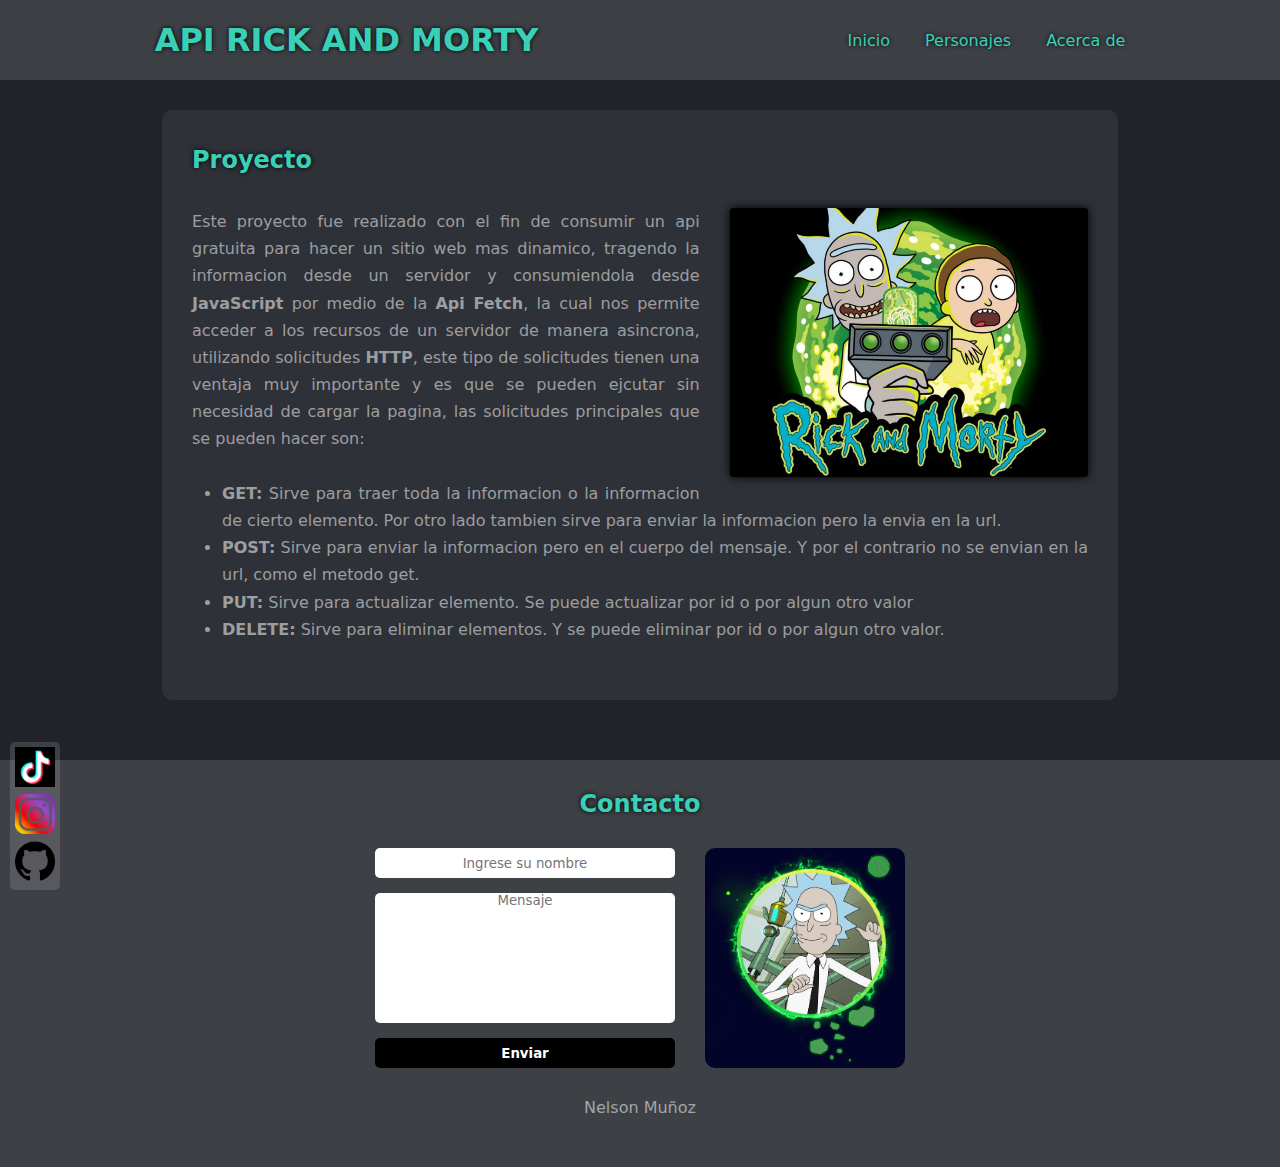
<file: index.html>
<!DOCTYPE html>
<html lang="en">
<head>
    <meta charset="UTF-8">
    <meta http-equiv="X-UA-Compatible" content="IE=edge">
    <meta name="viewport" content="width=device-width, initial-scale=1.0">
    <link rel="icon" href="img/api.png">
    <link rel="stylesheet" href="css/estilos.css">
    <link rel="stylesheet" href="css/style.css">
    <title>Inicio</title>
</head>
<body>
    <main>

        <div class="menu-responsivo inactive">
            <button class="btn-cerrar-menu">
                <img src="img/boton.png" alt="">
            </button>
            <a href="index.html">Inicio</a>
            <a href="./characters.html">Personajes</a>
            <a href="./acerca.html">Acerca de</a>
        </div>

        <div class="contenedor--logos">
            <a href="https://www.tiktok.com/@nelsonmunoz11" target="_blank">
                <img src="img/logo_tiktok.png" alt="Logo-TikTok">
            </a>

            <a href="https://www.instagram.com/nelsonmunoz.11/" target="_blank">
                <img src="img/logo_instagram.png" alt="logo-instagram">
            </a>

            <a href="https://github.com/Ginto11" target="_blank">
                <img src="img/github.png" alt="logo-github">
            </a>
        </div>

        <header class="header">
            <div>
                <h1>API RICK AND MORTY</h1>
            </div>
            <div class="links">
                <a href="index.html">Inicio</a>
                <a href="./characters.html">Personajes</a>
                <a href="./acerca.html">Acerca de</a>
            </div>
            <div class="btn-inactive">
                <button class="icon icon-menu boton-menu"></button>
            </div>
        </header>

        <section class="section">
                
            <div class="contenedor--articulo">
                <h2 class="subtitulo">Proyecto</h2>
                <br>
                <article>
                    <p>
                        <div class="contenedor--imagen">
                            <img src="img/fondo.jpg" alt="">
                        </div>
                        Este proyecto fue realizado con el fin de consumir un api gratuita para hacer un sitio web mas
                        dinamico, tragendo la informacion desde un servidor y consumiendola desde <strong>JavaScript</strong>
                        por medio de la <strong>Api Fetch</strong>, la cual nos permite acceder a los recursos de un servidor de 
                        manera asincrona, utilizando solicitudes <strong>HTTP</strong>, este tipo de solicitudes tienen una ventaja 
                        muy importante y es que se pueden ejcutar sin necesidad de cargar la pagina, las solicitudes principales que se pueden hacer son:
                        
                    </p>
                    <br>
                    <ul>
                        <li>
                            <strong>GET:</strong> Sirve para traer toda la informacion o la informacion de cierto elemento.
                            Por otro lado tambien sirve para enviar la informacion pero la envia en la url.
                        </li>
                        <li>
                            <strong>POST:</strong> Sirve para enviar la informacion pero en el cuerpo del mensaje. Y por el 
                            contrario no se envian en la url, como el metodo get.
                        </li>
                        
                        <li>
                            <strong>PUT:</strong> Sirve para actualizar elemento. Se puede actualizar por id o por algun otro valor

                        </li>
                        <li><strong>DELETE:</strong> Sirve para eliminar elementos. Y se puede eliminar por id o por algun otro valor.</li>
                    </ul>
                    <br>
                    <p>
                        
                    </p>
                    
                </article>
            </div>
        </section>

        <footer class="footer">
            <h2 class="subtitulo">Contacto</h1>
            
            <div class="contenedor--form">
                <form class="form" action="./assets/enviarMensaje.php" method="POST">
                    <input type="text" name="nombre" placeholder="Ingrese su nombre">
                    <textarea name="mensaje" cols="30" rows="10" placeholder="Mensaje"></textarea>
                    <input name="enviar" type="submit" value="Enviar" disabled>
                </form>

                <div class="contenedor--logos-2">
                    <a href="https://www.tiktok.com/@nelsonmunoz11" target="_blank">
                        <img src="img/logo_tiktok.png" alt="Logo-TikTok">
                    </a>
                    <a href="https://www.facebook.com/groups/1339948533119446" target="_blank">
                        <img src="img/logo_facebook.png" alt="logo-facebook">
                    </a>

                    <a href="https://www.instagram.com/nelsonmunoz.11/" target="_blank">
                        <img src="img/logo_instagram.png" alt="logo-instagram">
                    </a>

                    <a href="https://twitter.com/NelsonM78917577" target="_blank">
                        <img src="img/logo_twitter.png" alt="logo-twitter">
                    </a>

                    <a href="https://www.youtube.com/@gustoporlaprogramacion" target="_blank">
                        <img src="img/logo_youtube.png" alt="logo-youtube">
                    </a>

                    <a href="https://github.com/Ginto11" target="_blank">
                        <img src="img/github.png" alt="logo-github">
                    </a>
                </div>

                <div class="contenedor--img">
                    <img src="img/rick.webp" alt="" width="100%">
                </div>
            </div>
            <div class="link-footer">
                <a title="Te gustaria aprender a programar?, Click aqui" href="https://www.youtube.com/@gustoporlaprogramacion" target="_blank">Nelson Muñoz</a>
            </div>
        </footer>
    </main>
    
    <script src="js/script.js"></script>
</body>
</html>
</file>
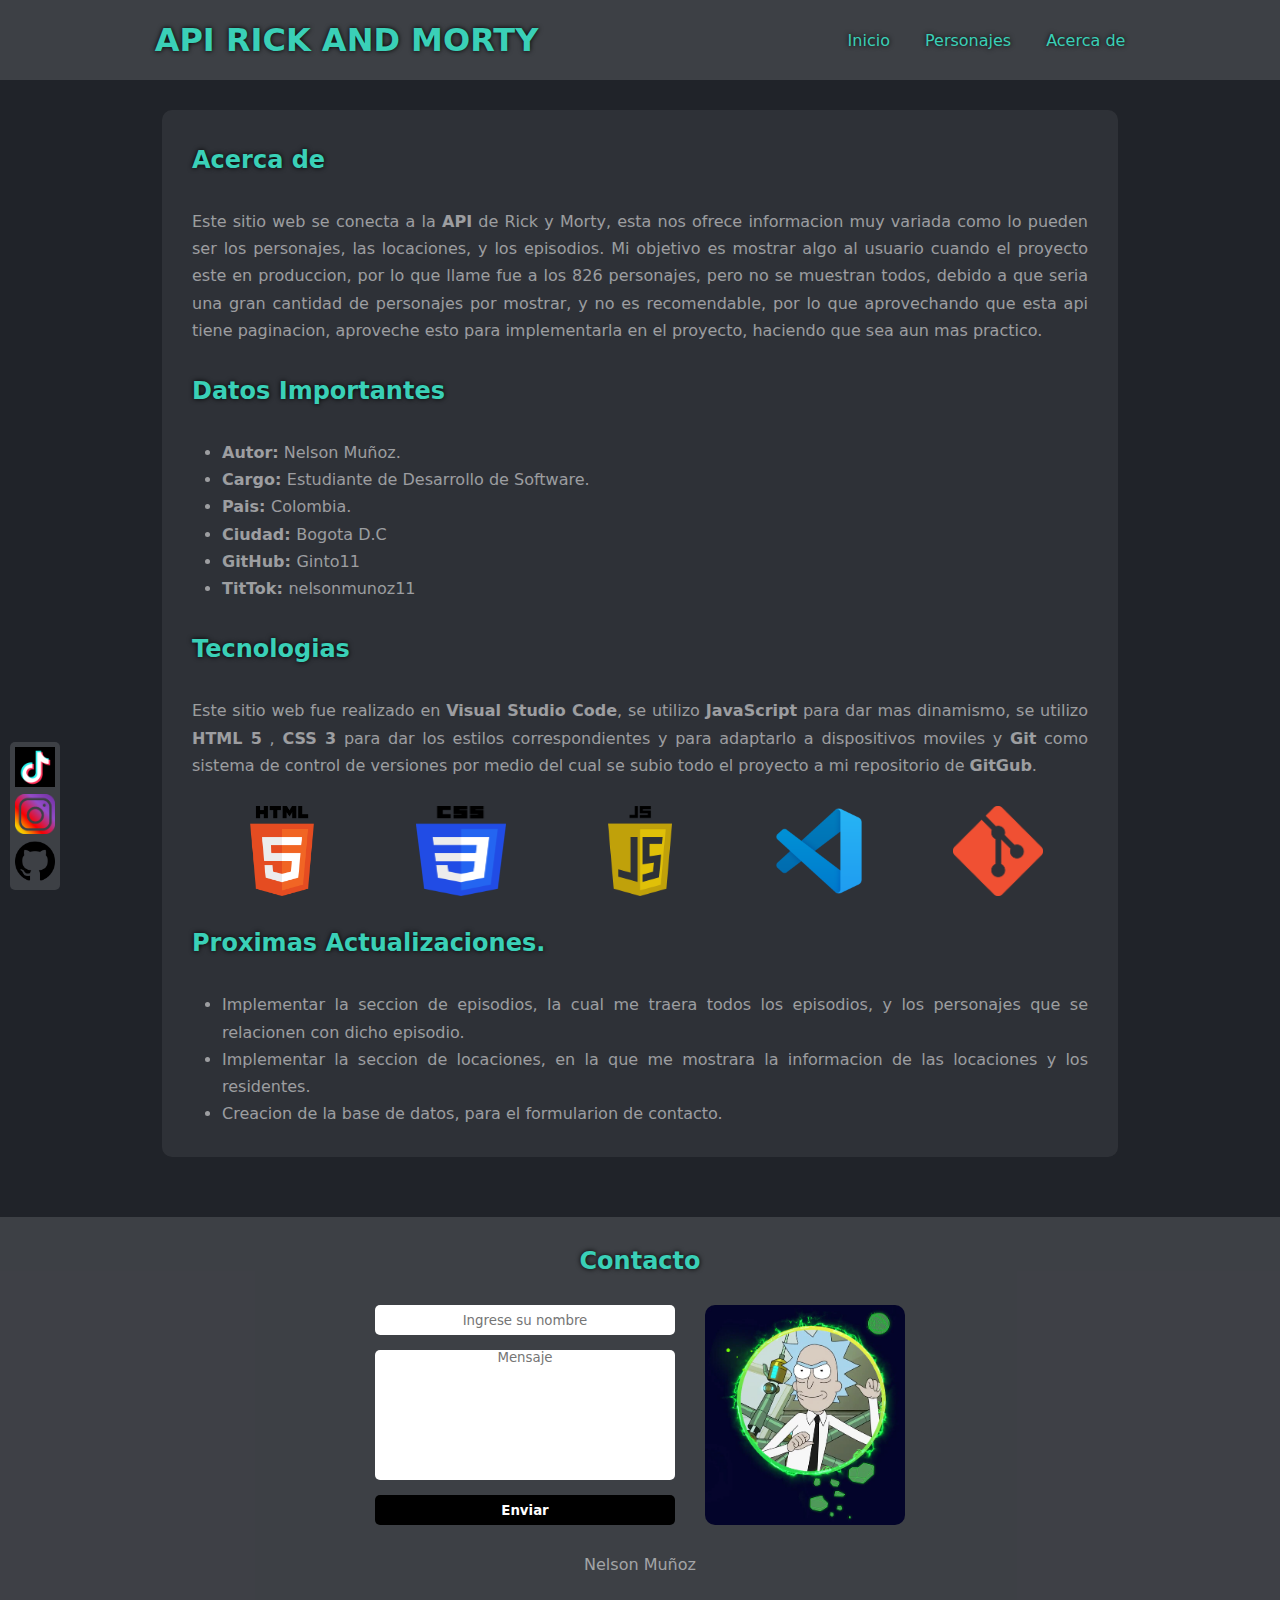
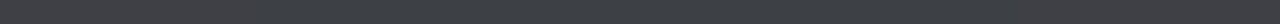
<file: acerca.html>
<!DOCTYPE html>
<html lang="en">
<head>
    <meta charset="UTF-8">
    <meta http-equiv="X-UA-Compatible" content="IE=edge">
    <meta name="viewport" content="width=device-width, initial-scale=1.0">
    <link rel="icon" href="img/api.png">
    <link rel="stylesheet" href="css/estilos.css">
    <link rel="stylesheet" href="css/style.css">
    <title>Acerca de</title>
</head>
<body>
    <main>
        <div class="menu-responsivo inactive">
            <button class="btn-cerrar-menu">
                <img src="img/boton.png" alt="">
            </button>
            <a href="index.html">Inicio</a>
            <a href="./characters.html">Personajes</a>
            <a href="./acerca.html">Acerca de</a>
        </div>

        <div class="contenedor--logos">
            <a href="https://www.tiktok.com/@nelsonmunoz11" target="_blank">
                <img src="img/logo_tiktok.png" alt="Logo-TikTok">
            </a>

            <a href="https://www.instagram.com/nelsonmunoz.11/" target="_blank">
                <img src="img/logo_instagram.png" alt="logo-instagram">
            </a>

            <a href="https://github.com/Ginto11" target="_blank">
                <img src="img/github.png" alt="logo-github">
            </a>
        </div>

        <header class="header">
            <div>
                <h1>API RICK AND MORTY</h1>
            </div>
            <div class="links">
                <a href="index.html">Inicio</a>
                <a href="./characters.html">Personajes</a>
                <a href="./acerca.html">Acerca de</a>
            </div>
            <div class="btn-inactive">
                <button class="icon icon-menu boton-menu"></button>
            </div>
        </header>

        <section class="section">
            <div class="contenedor--articulo">
                <h2 class="subtitulo">Acerca de</h2>
                <br>
                <article>
                    <p>
                        Este sitio web se conecta a la <strong>API</strong> de Rick y Morty, esta nos ofrece informacion muy variada
                        como lo pueden ser los personajes, las locaciones, y los episodios. Mi objetivo es mostrar algo al usuario cuando el proyecto
                        este en produccion, por lo que llame fue a los 826 personajes, pero no se muestran todos, debido a que seria una gran cantidad de personajes
                        por mostrar, y no es recomendable, por lo que aprovechando que esta api tiene paginacion, aproveche esto para implementarla
                        en el proyecto, haciendo que sea aun mas practico.
                    </p>
                </article>
                <br>
                <article>
                    <h2 class="subtitulo">Datos Importantes</h2>
                    <br>
                    <ul>
                        <li><strong>Autor:</strong> Nelson Muñoz.</li>
                        <li><strong>Cargo: </strong> Estudiante de Desarrollo de Software.</li>
                        <li><strong>Pais: </strong> Colombia. </li>
                        <li><strong>Ciudad: </strong> Bogota D.C</li>
                        <li><strong>GitHub: </strong> <a class="github--acerca" href="https://github.com/Ginto11" target="_blank">Ginto11</a></li>
                        <li><strong>TitTok: </strong><a class="github--acerca" href="https://www.tiktok.com/@nelsonmunoz11">nelsonmunoz11</a></li>
                    </ul>
                </article>
                <br>
                <article>
                    <h2 class="subtitulo">Tecnologias</h2>
                    <br>
                    <p>
                        Este sitio web fue realizado en <strong>Visual Studio Code</strong>, se utilizo <strong>JavaScript</strong> para dar mas dinamismo, se utilizo <strong>HTML 5</strong>
                        , <strong>CSS 3</strong> para dar los estilos correspondientes y para adaptarlo a dispositivos moviles y <strong>Git</strong> como sistema de control de versiones por medio del cual 
                        se subio todo el proyecto a mi repositorio de <strong> <a class="github--acerca" href="https://github.com/Ginto11" target="_blank">GitGub</a></strong>.
                    </p>
                    <br>
                    <div class="contenedor--tecnologias">
                        <img src="img/logo_html.png" alt="">
                        <img src="img/logo_css.png" alt="">
                        <img src="img/js-logo.png" alt="">
                        <img src="img/logo-vsc.png" alt="">
                        <img src="img/logo-git.png" alt="">
                    </div>
                </article>
                <br>
                <article>
                    <h2 class="subtitulo">Proximas Actualizaciones.</h2>
                    <br>
                    <p>
                        <ul>
                            <li>Implementar la seccion de episodios, la cual me traera todos los episodios, y los personajes que se relacionen con dicho episodio.</li>
                            <li>Implementar la seccion de locaciones, en la que me mostrara la informacion de las locaciones y los residentes.</li>
                            <li>Creacion de la base de datos, para el formularion de contacto.</li>
                        </ul>
                    </p>
                </article>
            </div>
        </section>

        <footer class="footer">
            <h2 class="subtitulo">Contacto</h1>
            
            <div class="contenedor--form">
                <form class="form" action="./assets/enviarMensaje.php" method="POST">
                    <input type="text" name="nombre" placeholder="Ingrese su nombre">
                    <textarea name="mensaje" cols="30" rows="10" placeholder="Mensaje"></textarea>
                    <input name="enviar" type="submit" value="Enviar" disabled>
                </form>

                <div class="contenedor--logos-2">
                    <a href="https://www.tiktok.com/@nelsonmunoz11" target="_blank">
                        <img src="img/logo_tiktok.png" alt="Logo-TikTok">
                    </a>
                    <a href="https://www.facebook.com/groups/1339948533119446" target="_blank">
                        <img src="img/logo_facebook.png" alt="logo-facebook">
                    </a>

                    <a href="https://www.instagram.com/nelsonmunoz.11/" target="_blank">
                        <img src="img/logo_instagram.png" alt="logo-instagram">
                    </a>

                    <a href="https://twitter.com/NelsonM78917577" target="_blank">
                        <img src="img/logo_twitter.png" alt="logo-twitter">
                    </a>

                    <a href="https://www.youtube.com/@gustoporlaprogramacion" target="_blank">
                        <img src="img/logo_youtube.png" alt="logo-youtube">
                    </a>

                    <a href="https://github.com/Ginto11" target="_blank">
                        <img src="img/github.png" alt="logo-github">
                    </a>
                </div>

                <div class="contenedor--img">
                    <img src="img/rick.webp" alt="" width="100%">
                </div>
            </div>
            <div class="link-footer">
                <a title="Te gustaria aprender a programar?, Click aqui" href="https://www.youtube.com/@gustoporlaprogramacion" target="_blank">Nelson Muñoz</a>
            </div>
        </footer>
    </main>

    <script src="js/script.js"></script>
</body>
</html>
</file>
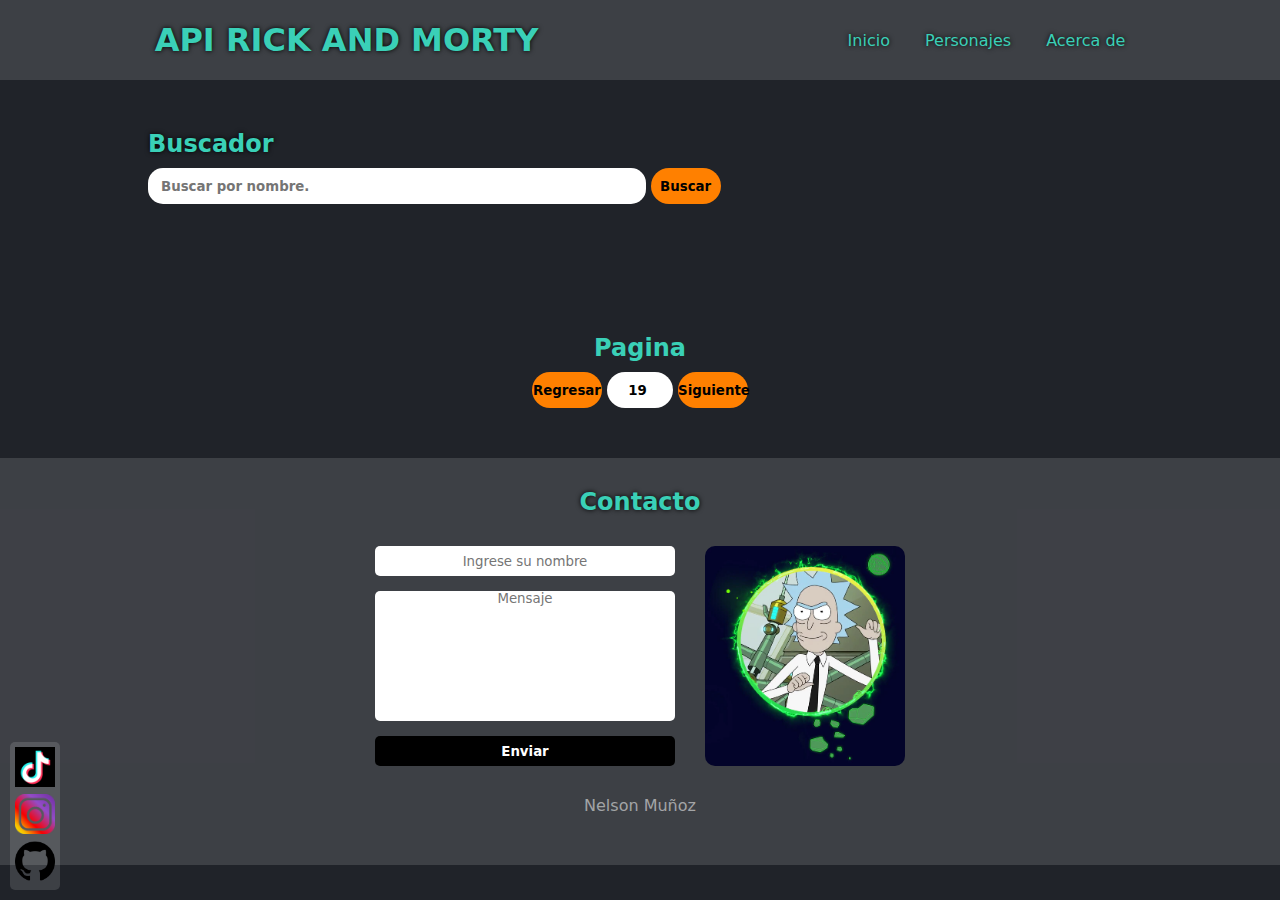
<file: characters.html>
<!DOCTYPE html>
<html lang="en">
<head>
    <meta charset="UTF-8">
    <meta http-equiv="X-UA-Compatible" content="IE=edge">
    <meta name="viewport" content="width=device-width, initial-scale=1.0">
    <link rel="icon" href="img/api.png">
    <link rel="stylesheet" href="css/estilos.css">
    <link rel="stylesheet" href="css/style.css">
    <title>Personajes</title>
</head>
<body>
    <main>

        <div class="menu-responsivo inactive">
            <button class="btn-cerrar-menu">
                <img src="img/boton.png" alt="">
            </button>
            <a href="index.html">Inico</a>
            <a href="./characters.html">Personajes</a>
            <a href="./acerca.html">Acerca de</a>
        </div>

        <div class="contenedor--logos">
            <a href="https://www.tiktok.com/@nelsonmunoz11" target="_blank">
                <img src="img/logo_tiktok.png" alt="Logo-TikTok">
            </a>

            <a href="https://www.instagram.com/nelsonmunoz.11/" target="_blank">
                <img src="img/logo_instagram.png" alt="logo-instagram">
            </a>

            <a href="https://github.com/Ginto11" target="_blank">
                <img src="img/github.png" alt="logo-github">
            </a>
        </div>

        <header class="header">
            <div>
                <h1>API RICK AND MORTY</h1>
            </div>
            <div class="links">
                <a href="index.html">Inicio</a>
                <a href="./characters.html">Personajes</a>
                <a href="./acerca.html">Acerca de</a>
            </div>
            <div class="btn-inactive">
                <button class="icon icon-menu boton-menu"></button>
            </div>
        </header>

        <div class="container--searcher">
            <div class="searcher">
                <h2>Buscador</h2>
                <div>
                    <input id="name" type="text" placeholder="Buscar por nombre.">
                    <button id="search">Buscar</button>
                </div>
            </div>
        </div>

        <section class="section--characters">
                
        </section>

        <div class="contenedor--pages">
            <div class="pages">
                <h2>Pagina</h2>
                <div>
                    <button id="menoPage">Regresar</button>
                    <input id="numPage" type="number" value="19" readonly>
                    <button id="morePage">Siguiente</button>
                </div>
            </div>
        </div>

        <footer class="footer">
            <h2 class="subtitulo">Contacto</h1>
            
            <div class="contenedor--form">
                <form class="form" action="./assets/enviarMensaje.php" method="POST">
                    <input type="text" name="nombre" placeholder="Ingrese su nombre">
                    <textarea name="mensaje" cols="30" rows="10" placeholder="Mensaje"></textarea>
                    <input name="enviar" type="submit" value="Enviar" disabled>
                </form>

                <div class="contenedor--logos-2">
                    <a href="https://www.tiktok.com/@nelsonmunoz11" target="_blank">
                        <img src="img/logo_tiktok.png" alt="Logo-TikTok">
                    </a>
                    <a href="https://www.facebook.com/groups/1339948533119446" target="_blank">
                        <img src="img/logo_facebook.png" alt="logo-facebook">
                    </a>

                    <a href="https://www.instagram.com/nelsonmunoz.11/" target="_blank">
                        <img src="img/logo_instagram.png" alt="logo-instagram">
                    </a>

                    <a href="https://twitter.com/NelsonM78917577" target="_blank">
                        <img src="img/logo_twitter.png" alt="logo-twitter">
                    </a>

                    <a href="https://www.youtube.com/@gustoporlaprogramacion" target="_blank">
                        <img src="img/logo_youtube.png" alt="logo-youtube">
                    </a>

                    <a href="https://github.com/Ginto11" target="_blank">
                        <img src="img/github.png" alt="logo-github">
                    </a>
                </div>

                <div class="contenedor--img">
                    <img src="img/rick.webp" alt="" width="100%">
                </div>
            </div>
            <div class="link-footer">
                <a title="Te gustaria aprender a programar?, Click aqui" href="https://www.youtube.com/@gustoporlaprogramacion" target="_blank">Nelson Muñoz</a>
            </div>
        </footer>

        <template id="character">
            <div class="contenedor--characters">
                <div class="contenedor--imagen">
                    <img class="imagen" src="" alt="">
                </div>
                <div class="contenedor--info">
                    <h2 class="name"> </h2><div style="width: 5px; height: 5px; background: green;"></div>
                    <div class="datos">

                        
                        <div style="display: flex; gap: 5px;">
                            <p style="display: inline-block;"><strong>Status:</strong> <p style="display: inline-flex; gap: 3px;" class="status"></p></p>
                            <p style="display: inline-block;"><strong>Specie:</strong> <p style="display: inline-flex;" class="specie"></p></p>
                        </div>

                        <div style="display: flex; gap: 5px;">
                            <p style="display: inline-block;"><strong>Type:</strong> <p style="display: inline-block;" class="type"></p></p>
                            <p style="display: inline-block;"><strong>Gender:</strong> <p style="display: inline-block;" class="gender"></p></p>
                        </div>

                        <div style="display: flex; gap: 5px;">
                            <p style="display: inline-block;"><strong>Origen:</strong> <p style="display: inline-block;" class="origin"></p></p>
                        </div>

                        <div style="display: flex; gap: 5px;">
                            <p style="display: inline-block;"><strong>Location:</strong> <p style="display: inline-block; width: 100%;" class="location"></p></p>
                        </div>
                    </div>
                </div>
            </div>
        </template>

    </main>

    
    
    <script src="js/script.js"></script>
    <script src="js/characters.js" type="module"></script>
</body>
</html>
</file>
<file: css/estilos.css>
* {
    padding: 0;
    margin: 0;
    font-family: system-ui, -apple-system, BlinkMacSystemFont, 'Segoe UI', Roboto, Oxygen, Ubuntu, Cantarell, 'Open Sans', 'Helvetica Neue', sans-serif;
    user-select: none;
}

body{
    background-color: rgb(32, 35, 41);
    position: relative;
}

body::-webkit-scrollbar{
    border-radius: 5px;
    width: 5px;
    background-color: #fff2;
}

body::-webkit-scrollbar-thumb{
    width: 5px;
    background-color: #3ad0b7;
    border-radius: 5px;
}

.contenedor--logos{
    margin: 10px;
    background-color: #fff2;
    display: flex;
    flex-direction: column;
    gap: 3px;
    width: 40px;
    position: absolute;
    left: 0;
    bottom: 0;
    position: fixed;
    padding: 5px;
    border-radius: 5px;
}

.contenedor--logos a {
    width: 100%;
}

.contenedor--logos a:hover{
    filter: drop-shadow(0 0 3px #000);
    transform: rotate(360deg);
    transition: .6s ease-in-out all;
}

.contenedor--logos a img{
    width: 100%;
}

main{
    width: 100%;
    min-height: 100vh;
    display: flex;
    flex-direction: column;
    align-items: center;
    gap: 30px;
}

.header{
    background-color: #fff2;
    width: 100%;
    height: 80px;
    display: flex;
    align-items: center;
    justify-content: space-around;
    color: #3ad0b7;
    text-shadow: 0 0 5px #000;
}

.menu-responsivo{
    display: none;
}

.header div{
    display: flex;
    gap: 35px;
}

.header .btn-inactive{
    display: none;
}

.header .btn-inactive button{
    background-color: transparent;
    color: #fff;
    border: none;
    cursor: pointer;
}

.header a{
    text-decoration: none;
    color: #3ad0b7;
}

.section{
    width: 70%;
    padding: 30px;
    display: flex;
    justify-content: space-between;
    background-color: #fff1;
    border-radius: 10px;
    margin-bottom: 30px;
}

.section .contenedor--imagen{
    width: 40%;
    float: right;
    margin-left: 30px;
}

.section .contenedor--imagen img{
    width: 100%;
    border-radius: 3px;
    box-shadow: 0 0 10px #000;
}

.section .contenedor--articulo{
    line-height: 1.7;
    text-align: justify;
    color: #fff8;
}

.subtitulo{
    color: #3ad0b7;
    text-shadow: 0 0 5px #000;
}

.section .contenedor--articulo article ul{
    margin-left: 30px;
}

.footer{
    padding: 30px 0;
    background-color: #fff2;
    width: 100%;
    min-height: 260px;
    display: flex;
    align-items: center;
    gap: 30px;
    flex-direction: column;
}

.footer .contenedor--form{
    display: flex;
    justify-content: center;
    gap: 30px;
}

.footer .contenedor--form div{
    display: flex   ;
}

.footer .contenedor--form .contenedor--logos-2{
    display: none;
}

.form{
    display: flex;
    flex-direction: column;
    gap: 15px;
}

.form input[type="text"], input[type="submit"], textarea{
    height: 30px;
    border-radius: 5px;
    outline: none;
    border: none;
    text-align: center;
}

.form input[type="submit"]{
    background-color: #000000;
    color: #fff;
    font-weight: bold;
    cursor: pointer;
}

.form textarea{
    height: 130px;
    width: 300px;
    resize: none;
    min-width: 300px;
    max-width: 300px;
    min-height: 100px;
    max-height: 300px;
}

.form textarea::-webkit-scrollbar{
    width: 4px;
    background-color: #fff;
    border-radius: 3px;
}

.form textarea::-webkit-scrollbar-thumb{
    width: 4px;
    background-color: #000;
    border-radius: 3px;
}

.footer .contenedor--img{
    width: 200px;
}

.footer .contenedor--img img{
    width: 100%;
    border-radius: 10px;
}

.section--characters{
    display: flex;
    gap: 30px;
    justify-content: center;
    border-radius: 10px;
    margin-bottom: 30px;
    width: 85%;
    flex-wrap: wrap;
}

.contenedor--characters{
    background-color: #fff1;
    display: flex;
    gap: 10px;
    width: 48%;
    font-size: 13px;
    height: 200px;
    border-radius: 20px;
}

.contenedor--characters strong{
    color: #3ad0b7;
    text-shadow: 0 0 5px #000;
}

.contenedor--characters {
    color: #fff9;
}

.contenedor--imagen{
    width: 200px;
}

.contenedor--imagen img{
    width: 100%;
    border-radius: 15px;
}

.contenedor--info{
    width: 60%;
    margin-top: 10px;
    display: flex;
    gap: 15px;
    flex-direction: column;
}
.contenedor--info .datos{
    display: flex;
    gap: 10px;
    flex-direction: column;
    width: 100%;
}


.inactive{
    display: none;
}

.active{
    display: block;
    display: flex;
    flex-direction: column;
    background-color: rgb(32, 35, 41);
    position: absolute;
    top: 0;
    left: 0;
    bottom: 0;
    right: 0;
    position: fixed;
    align-items: center;
    justify-content: center;
    gap: 30px;
    
}

.active a{
    color: #fff;
    text-decoration: none;
    font-size: 20px;
}

.active button{
    cursor: pointer;
    background-color: transparent;
    border: none;
    position: absolute;
    top: 0;
    right: 0;
    margin: 30px;
}

.container--searcher{
    display: flex;
    width: 80%;
    justify-content: flex-start;
    gap: 30px;
    color: #3ad0b7;
    text-shadow: 0 0 5px #000;
}

.contenedor--pages{
    color: #3ad0b7;
}

.contenedor--pages button, .container--searcher button{
    width: 70px;
    cursor: pointer;
    border-radius: 20px;
    color: #000;
    border: none;
    background-color: #ff8000;
    font-weight: bold;
    height: 36px;
    transition: .4s ease all;
    outline: none;
}

.contenedor--pages button:hover{
    box-shadow: 0 0 5px #000;
    color: #fff;
}

.searcher{
    width: 60%;
    display: flex;
    flex-direction: column;
    justify-content: center;
    gap: 10px;
    padding: 20px;
    border-radius: 10px;
}

.searcher div input{
    width: 80%;
    transition: .4s ease all;
    border: 3px solid transparent;
    font-weight: bold;
    border-radius: 15px;
    outline: none;
    height: 30px;
    text-indent: 10px;
}

.searcher div input:focus{
    border-color: #0080ff;
}

.pages{
    padding: 20px;
    border-radius: 10px;
    display: flex;
    flex-direction: column;
    align-items: center;
    gap: 10px;
}

.pages input{
    text-indent: 10px;
    width: 60px;
    text-align: center;
    font-weight: bold;
    border-radius: 20px;
    border: 3px solid transparent;
    outline: none;
    height: 30px;
}

.contenedor--character{
    display: flex;
    display: inline-block;
    justify-content: center;
    align-items: center;
}

.contenedor--character .character{
    width: 300px;
    display: flex;
    padding: 30px;
    justify-content: center;
    flex-direction: column;
    background-color: #fff1;
    border-radius: 10px;
    gap: 15px;
    color: #fff9; 
}

.contenedor--character .character .contenedor--imagen{
    width: 300px;
}

.contenedor--character .character div img{
    width: 100%;
    border-radius: 10px;
}

.github--acerca, .youtube--acerca{
    color: #fff8;
    text-decoration: none;
}

.contenedor--tecnologias{
    width: 100%;
    display: flex;
    justify-content: space-around;
    flex-wrap: wrap;
}

.contenedor--tecnologias img{
    width: 90px;
    height: 90px;
}

.link-footer{
    margin-bottom: 20px;
}

.link-footer a{
    color: #fff8;
    text-decoration: none;
}

.link-footer a:hover{
    color: #fff;
}

@media screen and (max-width: 768px){
    *{
        font-size: 13px;
    }

    body{
        overflow-x: hidden;
    }

    .subtitulo{
        font-size: 18px;
    }

    .header h1{
        font-size: 20px;
    }

    .header .links{
        display: none;
    }


    .contenedor--character{
        width: 100%;
        display: flex;
        justify-content: center;
    }

    .contenedor--character .character{
        width: 90%;
        padding: 30px;
    }

    .contenedor--character .character strong{
        color: #3ad0b7;
        text-shadow: 0 0 5px #000;
    }

    .header .btn-inactive{
        display: block;
    }

    .section{
        width: 90%;
        padding: 10px;
        margin-bottom: 0;
    }

    .footer{
        padding: 10px;
    }

    .footer .contenedor--form{
        flex-direction: column;
        align-items: center;
    }

    .footer .contenedor--form .contenedor--logos-2{
        display: flex;
        gap: 10px;
        width: 70%;
    }

    .footer .contenedor--form .contenedor--logos-2 a{
        width: 50px;
    }

    .footer .contenedor--form .contenedor--logos-2 img{
        width: 100%;
    }

    .contenedor--logos{
        display: none;
    }

    .container--searcher{
        flex-direction: column;
    }

    .container--searcher .searcher{
        width: 100%;
    }

    .container--searcher .searcher , .pages{
        padding: 0;
    }

    .container--searcher .searcher div{
        width: 100%;
        display: flex;
        gap: 15px;
    }

    .contenedor--characters{
        width: 90%;
    }

    .contenedor--characters .contenedor--imagen{
        width: 100%;
    }

    .contenedor--characters{
        width: 90%;
        flex-direction: column;
        height: auto;
        text-align: left;
        padding: 30px;
    }

    .contenedor--info{
        width: 100%;
    }

    .contenedor--tecnologias img{
        width: 60px;
        height: 60px;
    }
}





@media screen and (max-width: 426px){
    *{
        font-size: 13px;
    }

    body{
        overflow-x: hidden;
    }

    .subtitulo{
        font-size: 18px;
    }

    .header h1{
        font-size: 20px;
    }

    .header a{
        display: none;
    }

    .header .btn-inactive{
        display: block;
    }

    .section{
        width: 90%;
        padding: 10px;
        margin-bottom: 0;
    }

    .contenedor--characters .contenedor--imagen{
        width: 100%;
    }

    .footer{
        padding: 10px;
    }

    .footer .contenedor--form{
        flex-direction: column;
        align-items: center;
    }

    .footer .contenedor--form .contenedor--logos-2{
        display: flex;
        gap: 10px;
        width: 70%;
    }

    .footer .contenedor--form .contenedor--logos-2 a{
        width: 50px;
    }

    .footer .contenedor--form .contenedor--logos-2 img{
        width: 100%;
    }

    .contenedor--logos{
        display: none;
    }

    .container--searcher{
        flex-direction: column;
    }

    .contenedor--character{
        width: 100%;
        display: flex;
        justify-content: center;
    }

    .contenedor--character .character{
        width: 90%;
        padding: 30px;
    }

    .contenedor--character .character strong{
        color: #3ad0b7;
        text-shadow: 0 0 5px #000;
    }

    .container--searcher .searcher{
        width: 100%;
    }

    .container--searcher .searcher , .pages{
        padding: 0;
    }

    .container--searcher .searcher div{
        width: 100%;
        display: flex;
        gap: 15px;
    }

    .contenedor--characters{
        width: 90%;
        flex-direction: column;
        height: auto;
        text-align: left;
        padding: 30px;
    }

    .contenedor--info{
        width: 100%;
    }

    .contenedor--tecnologias img{
        width: 50px;
        height: 50px;
    }
}

@media screen and (max-width: 376px){
    *{
        font-size: 13px;
    }

    body{
        overflow-x: hidden;
    }

    .subtitulo{
        font-size: 18px;
    }

    .header h1{
        font-size: 20px;
    }

    .header a{
        display: none;
    }

    .header .btn-inactive{
        display: block;
    }
    

    .section{
        width: 90%;
        padding: 10px;
        margin-bottom: 0;
    }

    .footer{
        padding: 10px;
    }

    .footer .contenedor--form{
        flex-direction: column;
        align-items: center;
    }

    .footer .contenedor--form .contenedor--logos-2{
        display: flex;
        gap: 10px;
        width: 70%;
    }

    .footer .contenedor--form .contenedor--logos-2 a{
        width: 50px;
    }

    .footer .contenedor--form .contenedor--logos-2 img{
        width: 100%;
    }

    .contenedor--logos{
        display: none;
    }

    .contenedor--character{
        width: 100%;
        display: flex;
        justify-content: center;
    }

    .contenedor--character .character{
        width: 90%;
        padding: 30px;
    }

    .contenedor--character .character strong{
        color: #3ad0b7;
        text-shadow: 0 0 5px #000;
    }

    .container--searcher{
        flex-direction: column;
    }

    .container--searcher .searcher{
        width: 100%;
    }

    .container--searcher .searcher , .pages{
        padding: 0;
    }

    .container--searcher .searcher div{
        width: 100%;
        display: flex;
        gap: 15px;
    }

    .contenedor--characters{
        width: 90%;
    }

    .contenedor--characters .contenedor--imagen{
        width: 100%;
    }

    .contenedor--characters{
        width: 90%;
        flex-direction: column;
        height: auto;
        text-align: left;
        padding: 30px;
    }

    .contenedor--info{
        width: 100%;
    }

    .contenedor--tecnologias img{
        width: 30px;
        height: 30px;
    }
}

@media screen and (max-width: 320px){
    *{
        font-size: 13px;
    }

    body{
        overflow-x: hidden;
    }

    .subtitulo{
        font-size: 18px;
    }

    .header h1{
        font-size: 20px;
    }

    .header .links{
        display: none;
    }

    .header .btn-inactive{
        display: block;
    }

    .section{
        width: 90%;
        padding: 10px;
        margin-bottom: 0;
    }

    .footer{
        padding: 10px;
    }

    .footer .contenedor--form{
        flex-direction: column;
        align-items: center;
    }

    .footer .contenedor--form .contenedor--logos-2{
        display: flex;
        gap: 10px;
        width: 70%;
    }

    .footer .contenedor--form .contenedor--logos-2 a{
        width: 50px;
    }

    .footer .contenedor--form .contenedor--logos-2 img{
        width: 100%;
    }

    .contenedor--logos{
        display: none;
    }

    .container--searcher{
        flex-direction: column;
    }

    .container--searcher .searcher{
        width: 100%;
    }

    .container--searcher .searcher , .pages{
        padding: 0;
    }

    .container--searcher .searcher div{
        width: 100%;
        display: flex;
        gap: 15px;
    }

    .contenedor--characters{
        width: 90%;
    }

    .contenedor--character{
        width: 100%;
        display: flex;
        justify-content: center;
    }

    .contenedor--character .character{
        width: 90%;
        padding: 15px;
    }

    .contenedor--character .character strong{
        color: #3ad0b7;
        text-shadow: 0 0 5px #000;
    }

    .contenedor--characters .contenedor--imagen{
        width: 100%;
    }

    .contenedor--characters{
        width: 90%;
        flex-direction: column;
        height: auto;
        text-align: left;
        padding: 30px;
    }

    .contenedor--info{
        width: 100%;
    }

    .contenedor--tecnologias img{
        width: 20px;
        height: 20px;
    }
}
</file>
<file: css/style.css>
@font-face {
  font-family: 'icomoon';
  src:  url('fonts/icomoon.eot?2yy898');
  src:  url('fonts/icomoon.eot?2yy898#iefix') format('embedded-opentype'),
    url('fonts/icomoon.ttf?2yy898') format('truetype'),
    url('fonts/icomoon.woff?2yy898') format('woff'),
    url('fonts/icomoon.svg?2yy898#icomoon') format('svg');
  font-weight: normal;
  font-style: normal;
  font-display: block;
}

[class^="icon-"], [class*=" icon-"] {
  /* use !important to prevent issues with browser extensions that change fonts */
  font-family: 'icomoon' !important;
  speak: never;
  font-style: normal;
  font-weight: normal;
  font-variant: normal;
  text-transform: none;
  line-height: 1;

  /* Better Font Rendering =========== */
  -webkit-font-smoothing: antialiased;
  -moz-osx-font-smoothing: grayscale;
}

.icon-flecha_arriba:before {
  content: "\e900";
}
.icon-menu:before {
  content: "\e9bd";
}
.icon-cross:before {
  content: "\ea0f";
}
</file>
